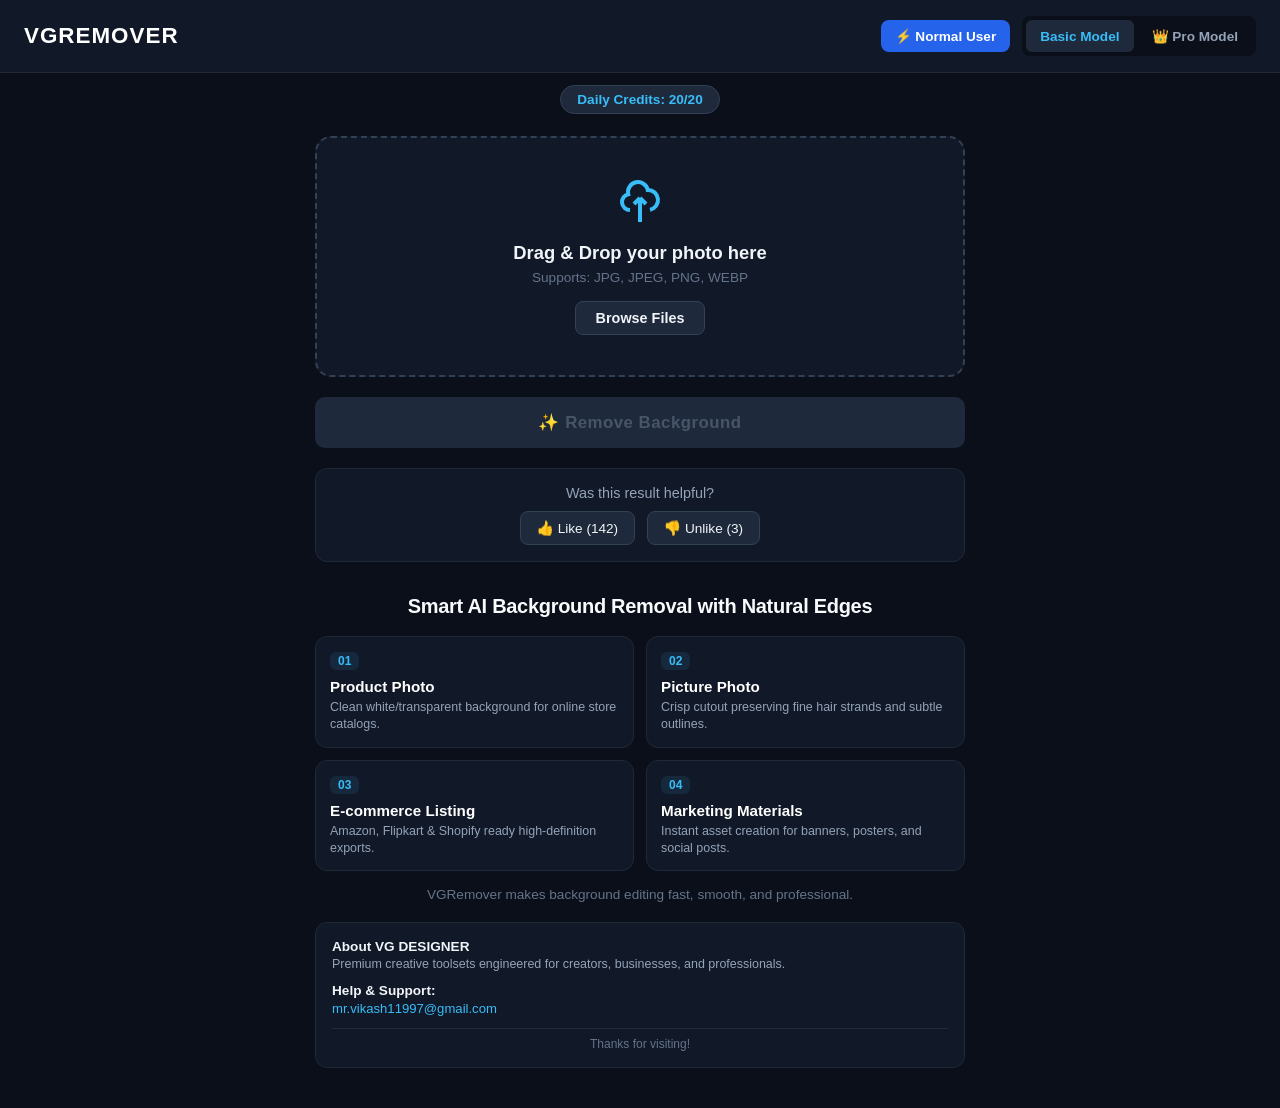
<file: index.html>
<!DOCTYPE html>
<html lang="en">
<head>
  <meta charset="UTF-8" />
  <meta name="viewport" content="width=device-width, initial-scale=1.0"/>
  <title>VGREMOVER - AI Background Remover</title>
  <link rel="stylesheet" href="style.css" />
</head>
<body class="theme-default">

  <!-- Header -->
  <header class="navbar">
    <div class="logo">VGREMOVER</div>
    <div class="header-right">
      <a href="normal.html" class="normal-user-link">⚡ Normal User</a>
      <div class="model-switch">
        <button id="basicTab" class="tab-btn active" onclick="window.switchModel('basic')">Basic Model</button>
        <button id="proTab" class="tab-btn" onclick="window.switchModel('pro')">👑 Pro Model</button>
      </div>
    </div>
  </header>

  <!-- Status Bar -->
  <div class="status-bar">
    <div id="creditDisplay" class="badge credits-badge">Daily Credits: <span id="creditCount">20</span>/20</div>
    <div id="proBadge" class="badge pro-badge hidden">👑 PRO UNLOCKED (24h Active)</div>
  </div>

  <!-- Main Container -->
  <main class="main-container">
    <!-- Upload Box -->
    <div id="dropZone" class="upload-box">
      <div id="scanEffect" class="scanner-overlay"><div class="scanner-line"></div></div>

      <div class="upload-content">
        <svg class="cloud-icon" viewBox="0 0 24 24" width="48" height="48" fill="none" stroke="currentColor" stroke-width="2">
          <path d="M7 16a4 4 0 01-.88-7.903A5 5 0 1115.9 6L16 6a5 5 0 011 9.9M15 13l-3-3m0 0l-3 3m3-3v12"/>
        </svg>
        <h3>Drag & Drop your photo here</h3>
        <p>Supports: JPG, JPEG, PNG, WEBP</p>
        <label class="btn-browse">
          Browse Files
          <input type="file" id="fileInput" accept="image/*" hidden />
        </label>
      </div>
    </div>

    <!-- Generate Action Button -->
    <div class="action-wrap">
      <button id="btnGenerate" class="btn-action" onclick="window.handleGenerate()" disabled>
        ✨ Remove Background
      </button>
    </div>

    <!-- Loader -->
    <div id="processLoader" class="loader hidden">
      <div class="spinner"></div>
      <span id="loaderStatusText">Processing with VG DESIGNER AI...</span>
    </div>

    <!-- Comparison Section -->
    <div id="comparisonBox" class="comparison-container hidden">
      <div class="image-wrapper">
        <img id="imgAfter" alt="Processed Output" />
        <div id="beforeWrapper" class="before-wrapper">
          <img id="imgBefore" alt="Original Image" />
        </div>
        <input type="range" id="compareSlider" min="0" max="100" value="50" class="slider" />
      </div>

      <div class="download-wrap">
        <button id="btnDownload" class="btn-download hidden" onclick="window.handleDownload()">
          ⬇ Download Transparent PNG
        </button>
      </div>
    </div>

    <!-- Feedback Box -->
    <div class="feedback-card">
      <p>Was this result helpful?</p>
      <div class="vote-buttons">
        <button class="vote-btn" onclick="window.handleVote('like')">👍 Like (<span id="likeCount">142</span>)</button>
        <button class="vote-btn" onclick="window.handleVote('unlike')">👎 Unlike (<span id="unlikeCount">3</span>)</button>
      </div>
    </div>

    <!-- Features Section -->
    <section class="features-section">
      <h2 class="features-headline">Smart AI Background Removal with Natural Edges</h2>
      
      <div class="features-grid">
        <div class="feature-box">
          <span class="box-num">01</span>
          <h4>Product Photo</h4>
          <p>Clean white/transparent background for online store catalogs.</p>
        </div>
        <div class="feature-box">
          <span class="box-num">02</span>
          <h4>Picture Photo</h4>
          <p>Crisp cutout preserving fine hair strands and subtle outlines.</p>
        </div>
        <div class="feature-box">
          <span class="box-num">03</span>
          <h4>E-commerce Listing</h4>
          <p>Amazon, Flipkart & Shopify ready high-definition exports.</p>
        </div>
        <div class="feature-box">
          <span class="box-num">04</span>
          <h4>Marketing Materials</h4>
          <p>Instant asset creation for banners, posters, and social posts.</p>
        </div>
      </div>

      <p class="features-subtext">VGRemover makes background editing fast, smooth, and professional.</p>
    </section>

    <!-- Footer -->
    <footer class="app-footer">
      <div class="footer-block">
        <span class="footer-title">About VG DESIGNER</span>
        <p>Premium creative toolsets engineered for creators, businesses, and professionals.</p>
      </div>
      <div class="footer-block">
        <span class="footer-title">Help & Support:</span>
        <a href="mailto:mr.vikash11997@gmail.com" class="support-link">mr.vikash11997@gmail.com</a>
      </div>
      <div class="footer-note">Thanks for visiting!</div>
    </footer>
  </main>

  <!-- Pro Unlock Modal -->
  <div id="proModal" class="modal hidden">
    <div class="modal-box modal-gold">
      <h3>👑 Unlock Pro Model</h3>
      <p>Enter your 24-hour passcode to activate VG DESIGNER Pro Engine.</p>
      <input type="text" id="proCodeInput" placeholder="Enter Access Code..." />
      <p id="codeError" class="error-text hidden">Invalid access passcode!</p>
      <div class="modal-actions">
        <button class="btn-gold" onclick="window.verifyProCode()">Unlock Pro (24 Hours)</button>
        <button class="btn-secondary" onclick="window.cancelPro()">Cancel</button>
      </div>
    </div>
  </div>

  <!-- Ad Popup Modal -->
  <div id="adModal" class="modal hidden">
    <div class="modal-box">
      <h3>Sponsored</h3>
      <div class="ad-placeholder">
        <p>Advertisement Space</p>
      </div>
      <button class="btn-action" onclick="window.closeAdModal()">Continue to Background Removal</button>
    </div>
  </div>

  <!-- Standard fast script loading -->
  <script src="script.js"></script>
</body>
</html>
</file>
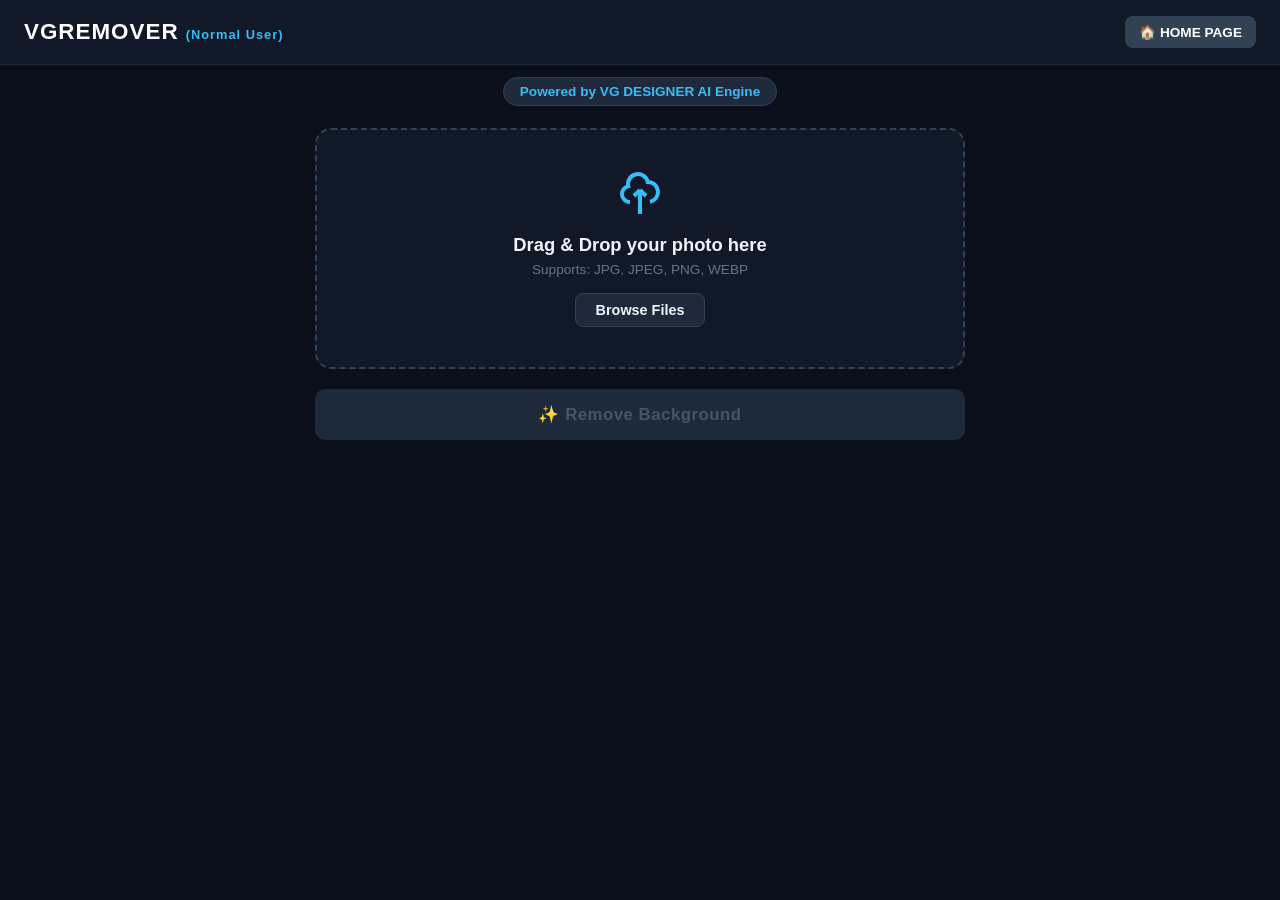
<file: normal.html>
<!DOCTYPE html>
<html lang="en">
<head>
  <meta charset="UTF-8" />
  <meta name="viewport" content="width=device-width, initial-scale=1.0"/>
  <title>VGREMOVER - Normal User Engine</title>
  <link rel="stylesheet" href="style.css" />
</head>
<body class="theme-default">

  <!-- Header -->
  <header class="navbar">
    <div class="logo">VGREMOVER <span style="font-size: 0.8rem; color: #38bdf8;">(Normal User)</span></div>
    <div class="header-right">
      <a href="index.html" class="normal-user-link" style="background: #334155;">🏠 HOME PAGE</a>
    </div>
  </header>

  <!-- Status Bar -->
  <div class="status-bar">
    <div class="badge credits-badge">Powered by VG DESIGNER AI Engine</div>
  </div>

  <!-- Main Container -->
  <main class="main-container">
    <!-- Upload Box -->
    <div id="dropZoneNormal" class="upload-box">
      <div class="upload-content">
        <svg class="cloud-icon" viewBox="0 0 24 24" width="48" height="48" fill="none" stroke="currentColor" stroke-width="2">
          <path d="M7 16a4 4 0 01-.88-7.903A5 5 0 1115.9 6L16 6a5 5 0 011 9.9M15 13l-3-3m0 0l-3 3m3-3v12"/>
        </svg>
        <h3>Drag & Drop your photo here</h3>
        <p>Supports: JPG, JPEG, PNG, WEBP</p>
        <label class="btn-browse">
          Browse Files
          <input type="file" id="fileInputNormal" accept="image/*" hidden />
        </label>
      </div>
    </div>

    <!-- Generate Action -->
    <div class="action-wrap">
      <button id="btnGenerateNormal" class="btn-action" onclick="handleGenerateNormal()" disabled>
        ✨ Remove Background
      </button>
    </div>

    <!-- Loader -->
    <div id="processLoaderNormal" class="loader hidden">
      <div class="spinner"></div>
      <span id="normalLoaderText">Processing Studio Quality Cutout...</span>
    </div>

    <!-- Comparison Section -->
    <div id="comparisonBoxNormal" class="comparison-container hidden">
      <div class="image-wrapper">
        <img id="imgAfterNormal" alt="Processed Output" />
        <div id="beforeWrapperNormal" class="before-wrapper">
          <img id="imgBeforeNormal" alt="Original Image" />
        </div>
        <input type="range" id="compareSliderNormal" min="0" max="100" value="50" class="slider" />
      </div>

      <div class="download-wrap">
        <button id="btnDownloadNormal" class="btn-download hidden" onclick="handleDownloadNormal()">
          ⬇ Download Transparent PNG
        </button>
      </div>
    </div>
  </main>

  <script>
    // ==========================================
    // 🔗 VERCEL PERMANENT API ENDPOINT
    // ==========================================
    const BACKEND_API_URL = "/api/remove-bg";

    let selectedNormalFile = null;
    let processedNormalUrl = null;

    const fileInputNormal = document.getElementById('fileInputNormal');
    const dropZoneNormal = document.getElementById('dropZoneNormal');
    const btnGenerateNormal = document.getElementById('btnGenerateNormal');
    const normalLoaderText = document.getElementById('normalLoaderText');

    fileInputNormal.addEventListener('change', (e) => {
      if (e.target.files.length) handleNormalFile(e.target.files[0]);
    });

    dropZoneNormal.addEventListener('dragover', (e) => {
      e.preventDefault();
      dropZoneNormal.classList.add('dragover');
    });

    dropZoneNormal.addEventListener('dragleave', () => {
      dropZoneNormal.classList.remove('dragover');
    });

    dropZoneNormal.addEventListener('drop', (e) => {
      e.preventDefault();
      dropZoneNormal.classList.remove('dragover');
      if (e.dataTransfer.files.length) handleNormalFile(e.dataTransfer.files[0]);
    });

    function handleNormalFile(file) {
      selectedNormalFile = file;
      btnGenerateNormal.disabled = false;
      btnGenerateNormal.innerText = '✨ Remove Background';

      const reader = new FileReader();
      reader.onload = (e) => {
        document.getElementById('imgBeforeNormal').src = e.target.result;
      };
      reader.readAsDataURL(file);
    }

    const sliderNormal = document.getElementById('compareSliderNormal');
    const beforeWrapperNormal = document.getElementById('beforeWrapperNormal');
    sliderNormal.addEventListener('input', (e) => {
      beforeWrapperNormal.style.width = `${e.target.value}%`;
    });

    async function handleGenerateNormal() {
      if (!selectedNormalFile) return;

      const loader = document.getElementById('processLoaderNormal');
      loader.classList.remove('hidden');
      btnGenerateNormal.disabled = true;
      if (normalLoaderText) normalLoaderText.innerText = "Processing Studio Quality Cutout...";

      try {
        const response = await fetch(BACKEND_API_URL, {
          method: "POST",
          body: selectedNormalFile
        });

        if (!response.ok) {
          const errText = await response.text();
          throw new Error(`Server Error (${response.status}): ${errText}`);
        }

        const blobResult = await response.blob();

        if (processedNormalUrl) URL.revokeObjectURL(processedNormalUrl);
        processedNormalUrl = URL.createObjectURL(blobResult);

        document.getElementById('imgAfterNormal').src = processedNormalUrl;
        document.getElementById('comparisonBoxNormal').classList.remove('hidden');
        document.getElementById('btnDownloadNormal').classList.remove('hidden');

      } catch (err) {
        console.error(err);
        alert('Processing Error: ' + err.message);
      } finally {
        loader.classList.add('hidden');
        btnGenerateNormal.disabled = false;
      }
    }

    function handleDownloadNormal() {
      if (!processedNormalUrl) return;
      const link = document.createElement('a');
      link.href = processedNormalUrl;
      link.download = 'VGREMOVER_normal.png';
      document.body.appendChild(link);
      link.click();
      document.body.removeChild(link);
    }
  </script>
</body>
</html>
</file>
<file: style.css>
* {
  box-sizing: border-box;
  margin: 0;
  padding: 0;
  font-family: -apple-system, BlinkMacSystemFont, "Segoe UI", Roboto, sans-serif;
}

body {
  background-color: #0b0f19;
  color: #f1f5f9;
  min-height: 100vh;
  display: flex;
  flex-direction: column;
  transition: all 0.4s ease;
}

/* NAVBAR */
.navbar {
  display: flex;
  justify-content: space-between;
  align-items: center;
  padding: 16px 24px;
  background: #111827;
  border-bottom: 1px solid #1f2937;
}

.logo {
  font-size: 1.4rem;
  font-weight: 800;
  letter-spacing: 1px;
  color: #ffffff;
}

.header-right {
  display: flex;
  align-items: center;
  gap: 12px;
}

.normal-user-link {
  background: #2563eb;
  color: #ffffff;
  padding: 8px 14px;
  border-radius: 8px;
  text-decoration: none;
  font-size: 0.85rem;
  font-weight: 600;
  transition: background 0.2s ease;
}

.normal-user-link:hover {
  background: #1d4ed8;
}

.model-switch {
  display: flex;
  background: #0b0f19;
  border-radius: 8px;
  padding: 4px;
  gap: 4px;
}

.tab-btn {
  background: transparent;
  border: none;
  color: #94a3b8;
  padding: 8px 14px;
  border-radius: 6px;
  font-size: 0.85rem;
  font-weight: 600;
  cursor: pointer;
  transition: all 0.2s;
}

.tab-btn.active {
  background: #1e293b;
  color: #38bdf8;
}

/* STATUS BAR */
.status-bar {
  display: flex;
  justify-content: center;
  padding: 12px;
}

.badge {
  padding: 6px 16px;
  border-radius: 20px;
  font-size: 0.85rem;
  font-weight: 600;
}

.credits-badge {
  background: #1e293b;
  color: #38bdf8;
  border: 1px solid #334155;
}

.pro-badge {
  background: linear-gradient(135deg, #d97706, #f59e0b);
  color: #ffffff;
  border: 1px solid #fbbf24;
  box-shadow: 0 0 15px rgba(245, 158, 11, 0.4);
}

/* MAIN CONTAINER */
.main-container {
  width: 92%;
  max-width: 650px;
  margin: 10px auto 40px auto;
  display: flex;
  flex-direction: column;
  gap: 20px;
}

/* UPLOAD BOX */
.upload-box {
  position: relative;
  overflow: hidden;
  background: #111827;
  border: 2px dashed #334155;
  border-radius: 16px;
  padding: 40px 20px;
  text-align: center;
  transition: all 0.3s ease;
}

.upload-box.dragover {
  border-color: #38bdf8;
  background: #1e293b;
}

.cloud-icon {
  stroke: #38bdf8;
  margin-bottom: 12px;
}

.upload-content h3 {
  font-size: 1.15rem;
  margin-bottom: 6px;
}

.upload-content p {
  font-size: 0.85rem;
  color: #64748b;
  margin-bottom: 16px;
}

.btn-browse {
  display: inline-block;
  background: #1e293b;
  border: 1px solid #334155;
  color: #f1f5f9;
  padding: 8px 20px;
  border-radius: 8px;
  font-size: 0.9rem;
  font-weight: 600;
  cursor: pointer;
  transition: background 0.2s;
}

.btn-browse:hover {
  background: #334155;
}

.upload-success-text {
  margin-top: 14px;
  background: rgba(16, 185, 129, 0.15);
  color: #34d399;
  border: 1px solid #059669;
  padding: 8px 14px;
  border-radius: 8px;
  font-size: 0.85rem;
  display: inline-block;
  word-break: break-all;
}

/* ============================================================ */
/* ⚡ HIGH-TECH AI LASER SCANNER ANIMATION                      */
/* ============================================================ */
.scanner-overlay {
  position: absolute;
  top: 0;
  left: 0;
  width: 100%;
  height: 100%;
  pointer-events: none;
  display: none;
  z-index: 20;
}

.scanner-overlay.active {
  display: block;
}

.scanner-line {
  position: absolute;
  top: 0;
  left: 0;
  width: 100%;
  height: 4px;
  background: linear-gradient(90deg, transparent, #38bdf8, #818cf8, transparent);
  box-shadow: 0 0 15px #38bdf8, 0 0 30px #818cf8;
  animation: laserScan 2s ease-in-out infinite alternate;
}

@keyframes laserScan {
  0% {
    top: 2%;
    opacity: 0.4;
  }
  50% {
    opacity: 1;
  }
  100% {
    top: 96%;
    opacity: 0.4;
  }
}

/* ACTION BUTTON */
.action-wrap {
  width: 100%;
}

.btn-action {
  width: 100%;
  background: linear-gradient(135deg, #0284c7, #2563eb);
  color: #ffffff;
  border: none;
  padding: 15px;
  border-radius: 10px;
  font-size: 1.05rem;
  font-weight: 700;
  letter-spacing: 0.5px;
  cursor: pointer;
  box-shadow: 0 4px 18px rgba(37, 99, 235, 0.4);
  transition: all 0.3s ease;
}

.btn-action:hover:not(:disabled) {
  background: linear-gradient(135deg, #0369a1, #1d4ed8);
  box-shadow: 0 6px 22px rgba(37, 99, 235, 0.6);
  transform: translateY(-2px);
}

.btn-action:disabled {
  background: #1e293b;
  color: #475569;
  cursor: not-allowed;
  box-shadow: none;
  transform: none;
}

/* LOADER */
.loader {
  display: flex;
  align-items: center;
  justify-content: center;
  gap: 12px;
  padding: 16px;
  background: #111827;
  border-radius: 10px;
  color: #38bdf8;
  font-weight: 600;
  border: 1px solid #1e293b;
}

.spinner {
  width: 20px;
  height: 20px;
  border: 3px solid #1e293b;
  border-top-color: #38bdf8;
  border-radius: 50%;
  animation: spin 0.8s linear infinite;
}

@keyframes spin {
  to { transform: rotate(360deg); }
}

/* COMPARISON SECTION */
.comparison-container {
  display: flex;
  flex-direction: column;
  gap: 16px;
}

.image-wrapper {
  position: relative;
  width: 100%;
  aspect-ratio: 4/3;
  overflow: hidden;
  border-radius: 14px;
  border: 1px solid #1f2937;
  background: repeating-conic-gradient(#1e293b 0% 25%, #0f172a 0% 50%) 50% / 20px 20px;
}

.image-wrapper img {
  position: absolute;
  top: 0;
  left: 0;
  width: 100%;
  height: 100%;
  object-fit: contain;
}

.before-wrapper {
  position: absolute;
  top: 0;
  left: 0;
  width: 50%;
  height: 100%;
  overflow: hidden;
  border-right: 2px solid #ffffff;
}

.before-wrapper img {
  width: 100%;
  max-width: none;
  height: 100%;
  object-fit: contain;
}

.slider {
  position: absolute;
  bottom: 12px;
  left: 50%;
  transform: translateX(-50%);
  width: 90%;
  z-index: 10;
}

.btn-download {
  width: 100%;
  background: #10b981;
  color: #ffffff;
  border: none;
  padding: 14px;
  border-radius: 10px;
  font-size: 1rem;
  font-weight: 700;
  cursor: pointer;
  box-shadow: 0 4px 14px rgba(16, 185, 129, 0.4);
}

.btn-download:hover {
  background: #059669;
}

/* FEEDBACK */
.feedback-card {
  background: #111827;
  padding: 16px;
  border-radius: 12px;
  text-align: center;
  border: 1px solid #1f2937;
}

.feedback-card p {
  font-size: 0.9rem;
  color: #94a3b8;
  margin-bottom: 10px;
}

.vote-buttons {
  display: flex;
  justify-content: center;
  gap: 12px;
}

.vote-btn {
  background: #1e293b;
  border: 1px solid #334155;
  color: #f1f5f9;
  padding: 8px 16px;
  border-radius: 8px;
  cursor: pointer;
  font-size: 0.85rem;
}

/* ============================================================ */
/* FEATURES SECTION (Headline + 4 Modern Cards)                 */
/* ============================================================ */
.features-section {
  display: flex;
  flex-direction: column;
  gap: 16px;
  margin-top: 10px;
}

.features-headline {
  font-size: 1.25rem;
  font-weight: 800;
  text-align: center;
  color: #f8fafc;
  line-height: 1.4;
  letter-spacing: -0.3px;
}

.features-grid {
  display: grid;
  grid-template-columns: repeat(2, 1fr);
  gap: 12px;
}

.feature-box {
  background: #111827;
  border: 1px solid #1f2937;
  border-radius: 12px;
  padding: 14px;
  transition: all 0.2s ease;
}

.feature-box:hover {
  border-color: #38bdf8;
  transform: translateY(-2px);
}

.box-num {
  display: inline-block;
  font-size: 0.75rem;
  font-weight: 800;
  color: #38bdf8;
  background: rgba(56, 189, 248, 0.1);
  padding: 2px 8px;
  border-radius: 6px;
  margin-bottom: 8px;
}

.feature-box h4 {
  font-size: 0.95rem;
  color: #ffffff;
  margin-bottom: 4px;
}

.feature-box p {
  font-size: 0.78rem;
  color: #94a3b8;
  line-height: 1.35;
}

.features-subtext {
  font-size: 0.85rem;
  color: #64748b;
  text-align: center;
}

/* ============================================================ */
/* FOOTER SECTION                                              */
/* ============================================================ */
.app-footer {
  background: #111827;
  border: 1px solid #1f2937;
  border-radius: 12px;
  padding: 16px;
  display: flex;
  flex-direction: column;
  gap: 12px;
}

.footer-block {
  display: flex;
  flex-direction: column;
  gap: 3px;
}

.footer-title {
  font-size: 0.85rem;
  font-weight: 700;
  color: #f1f5f9;
}

.footer-block p {
  font-size: 0.78rem;
  color: #94a3b8;
}

.support-link {
  color: #38bdf8;
  font-size: 0.82rem;
  text-decoration: none;
}

.support-link:hover {
  text-decoration: underline;
}

.footer-note {
  font-size: 0.75rem;
  color: #64748b;
  text-align: center;
  border-top: 1px solid #1f2937;
  padding-top: 8px;
}

/* MODALS */
.modal {
  position: fixed;
  inset: 0;
  background: rgba(0, 0, 0, 0.75);
  display: flex;
  align-items: center;
  justify-content: center;
  z-index: 999;
}

.modal-box {
  background: #111827;
  border: 1px solid #334155;
  padding: 24px;
  border-radius: 16px;
  width: 90%;
  max-width: 400px;
  text-align: center;
}

.modal-box h3 { margin-bottom: 8px; }
.modal-box p { color: #94a3b8; font-size: 0.9rem; margin-bottom: 16px; }
.modal-box input {
  width: 100%;
  padding: 12px;
  border-radius: 8px;
  border: 1px solid #334155;
  background: #0b0f19;
  color: #ffffff;
  margin-bottom: 12px;
  text-align: center;
  font-size: 1rem;
}
.modal-actions { display: flex; flex-direction: column; gap: 8px; }
.btn-secondary { background: transparent; border: none; color: #94a3b8; padding: 10px; cursor: pointer; }
.error-text { color: #ef4444; font-size: 0.85rem; margin-bottom: 10px; }
.hidden { display: none !important; }

/* ============================================================ */
/* 👑 PRO GOLDEN THEME (Applied fully when Pro Model is Active) */
/* ============================================================ */
body.theme-pro {
  background-color: #0f0c05;
}

body.theme-pro .navbar {
  background: #171307;
  border-bottom: 1px solid #854d0e;
}

body.theme-pro .logo {
  color: #facc15;
  text-shadow: 0 0 10px rgba(250, 204, 21, 0.4);
}

body.theme-pro .tab-btn.active {
  background: linear-gradient(135deg, #b45309, #d97706);
  color: #ffffff;
  box-shadow: 0 0 12px rgba(217, 119, 6, 0.5);
}

body.theme-pro .upload-box {
  background: #171307;
  border-color: #854d0e;
}

body.theme-pro .cloud-icon {
  stroke: #fbbf24;
}

body.theme-pro .btn-browse {
  background: #2a2007;
  border-color: #a16207;
  color: #fde047;
}

/* Pro Golden Laser Scan */
body.theme-pro .scanner-line {
  background: linear-gradient(90deg, transparent, #fbbf24, #f59e0b, transparent);
  box-shadow: 0 0 15px #fbbf24, 0 0 30px #d97706;
}

body.theme-pro .btn-action {
  background: linear-gradient(135deg, #d97706, #f59e0b);
  box-shadow: 0 4px 20px rgba(245, 158, 11, 0.5);
}

body.theme-pro .btn-action:hover:not(:disabled) {
  background: linear-gradient(135deg, #b45309, #d97706);
  box-shadow: 0 6px 26px rgba(245, 158, 11, 0.7);
}

body.theme-pro .loader {
  background: #1c1708;
  color: #fbbf24;
  border-color: #854d0e;
}

body.theme-pro .spinner {
  border-color: #2a2007;
  border-top-color: #fbbf24;
}

body.theme-pro .feature-box {
  background: #171307;
  border-color: #3b2c09;
}

body.theme-pro .box-num {
  color: #fbbf24;
  background: rgba(251, 191, 36, 0.15);
}

body.theme-pro .app-footer {
  background: #171307;
  border-color: #3b2c09;
}

body.theme-pro .support-link {
  color: #fbbf24;
}

.modal-gold {
  border: 1px solid #d97706;
  box-shadow: 0 0 25px rgba(217, 119, 6, 0.3);
}

.btn-gold {
  background: linear-gradient(135deg, #d97706, #f59e0b);
  color: #ffffff;
  border: none;
  padding: 12px;
  border-radius: 8px;
  font-weight: 700;
  cursor: pointer;
}
</file>
